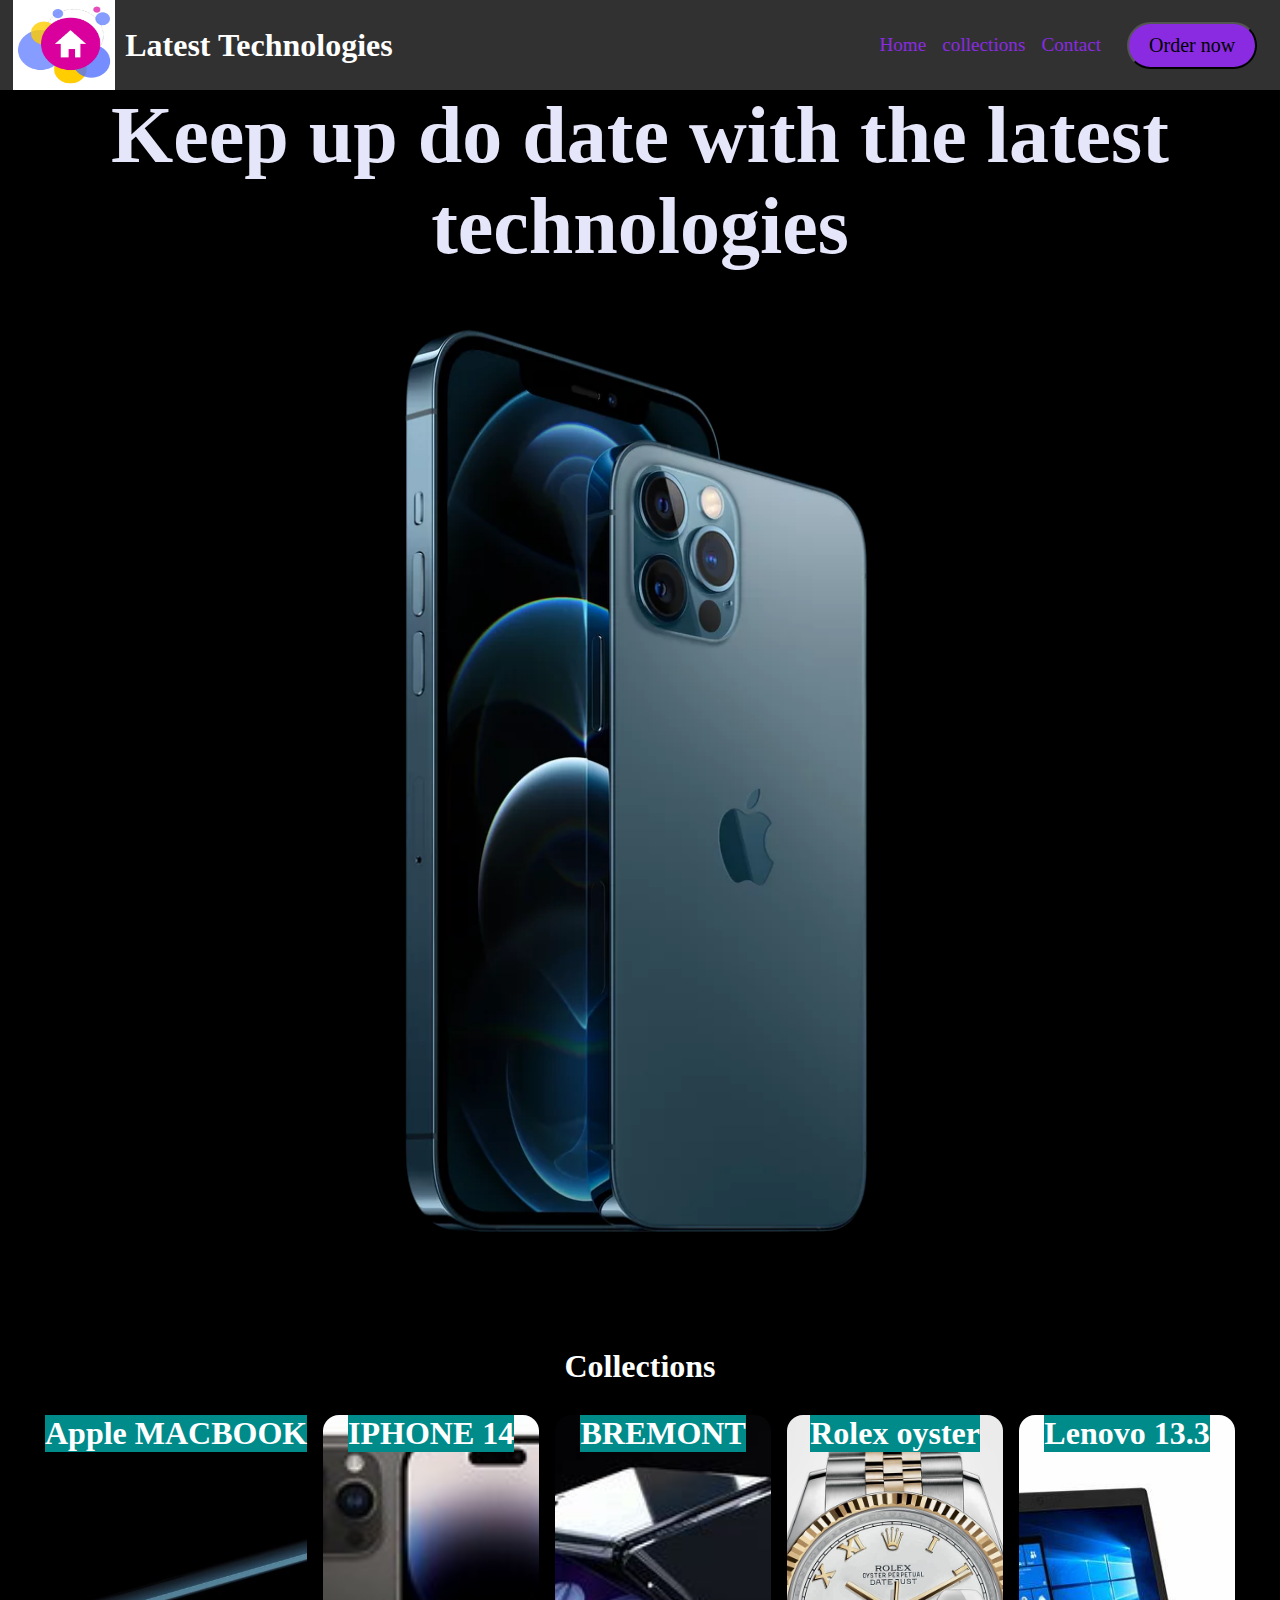
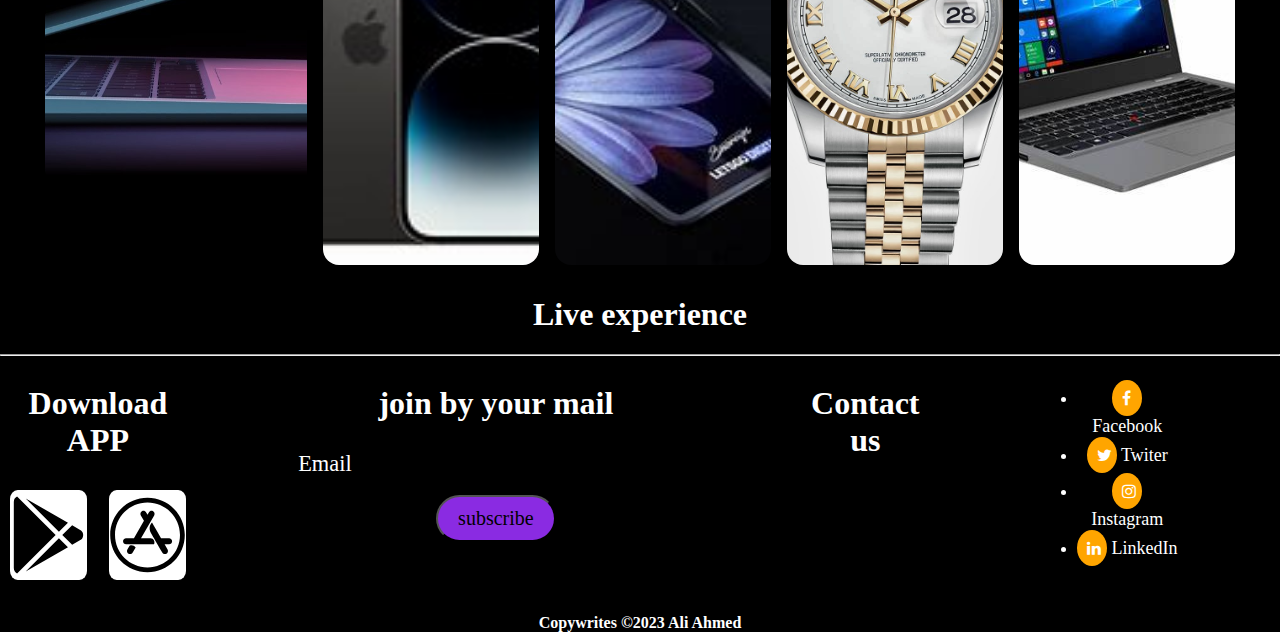
<file: index.html>
<!DOCTYPE html>
<html lang="en">
<head>
    <meta charset="UTF-8">
    <meta http-equiv="X-UA-Compatible" content="IE=edge">
    <title>Landing page</title>
    <link rel="shortcut icon" href="bubbles-1985152_1280.png" type="image/x-icon">
    <link rel="stylesheet" href="style.css">
    <link rel="stylesheet" href="https://cdnjs.cloudflare.com/ajax/libs/font-awesome/4.7.0/css/font-awesome.min.css">
    <script src="https://www.youtube.com/iframe_api"></script>
</head>
<body>
<nav class="title">
    <div class="logo">
        <img class="img" src="bubbles-1985152_1280.png" alt="LOGO">
        <h1 class="label">Latest Technologies</h1>
<!--        display a icon and s m two classes -->
        <button class="btn m">&#9776;</button>

    </div>
    <ul>
        <li><a href ="#centered" >Home</a></li>
        <li><a href="#collections">collections</a></li>
        <li><a href="#contact-us">Contact</a></li>
        <li><button class="btn">Order now</button></li>

    </ul>
</nav>
<section id="centered">
    <div class="section">
        <h1 class="sentence">Keep up do date with the latest technologies </h1>
        <img src="iPhone-12-Pro-Max.webp" class="centerdedimg" >
    </div>

</section>
<section id="collections">
    <h1>Collections</h1>
    <div class="collection">
        <div class="collection_card" id="first" style="background-image: url('/Task1/42996-83574-41919-81308-FF451CE9-9BC9-4455-8D61-843DD540007A-xl-xl.jpg');"> <h1>Apple MACBOOK</h1></div>
        <div class="collection_card" id="second" style="background-image: url('/Task1/th.jpeg');"> <h1>IPHONE 14</h1> </div>
        <div class="collection_card" id="third" style="background-image: url('/Task1/OIP.jpeg');"> <h1>BREMONT</h1> </div>
        <div class="collection_card" id="fourth" style="background-image: url('/Task1/R.jpeg');"> <h1>Rolex oyster </h1> </div>
        <div class="collection_card" id="fifth" style="background-image: url('/Task1/L.jpeg');"> <h1>Lenovo 13.3</h1> </div>
    </div>

</section>
<section id="video">
    <h1>Live experience</h1>
    <div id="player"></div>
</section>
<hr>
<footer>
    <div class="foot-sec">
        <div>
            <h1>Download APP</h1>
            <a href=""><img class="app_download-img" src="google-play.svg" alt="google-play"></a>
            <a href=""><img class="app_download-img" src="app-store.svg" alt="app-store"></a>
        </div>
        <div>
            <h1>join by your mail</h1>
            <div>
                <input type="text" class="form-field" placeholder="Email" name="email" id='email' required />
                <button class="btn" style="margin-top: 1vh;">subscribe</button>
            </div>
        </div>
        <div class="contact" id="contact-us">
            <h1>Contact us</h1>
        </div>
        <ul>
            <li><a href="#" class="fa fa-facebook"></a><a href="" class="social-label"> Facebook</a> </li>
            <li><a href="#" class="fa fa-twitter"></a><a href="" class="social-label"> Twiter</a> </li>
            <li><a href="#" class="fa fa-instagram"></a><a href="" class="social-label"> Instagram</a> </li>
            <li><a href="#" class="fa fa-linkedin"></a><a href="" class="social-label"> LinkedIn</a> </li>
        </ul>
        <div>

        </div>
    </div>
    <h4 style="background-color: black;">Copywrites &copy;2023 Ali Ahmed</h4>
</footer>
<script src="main.js">
</script>
</body>
</html>
</file>
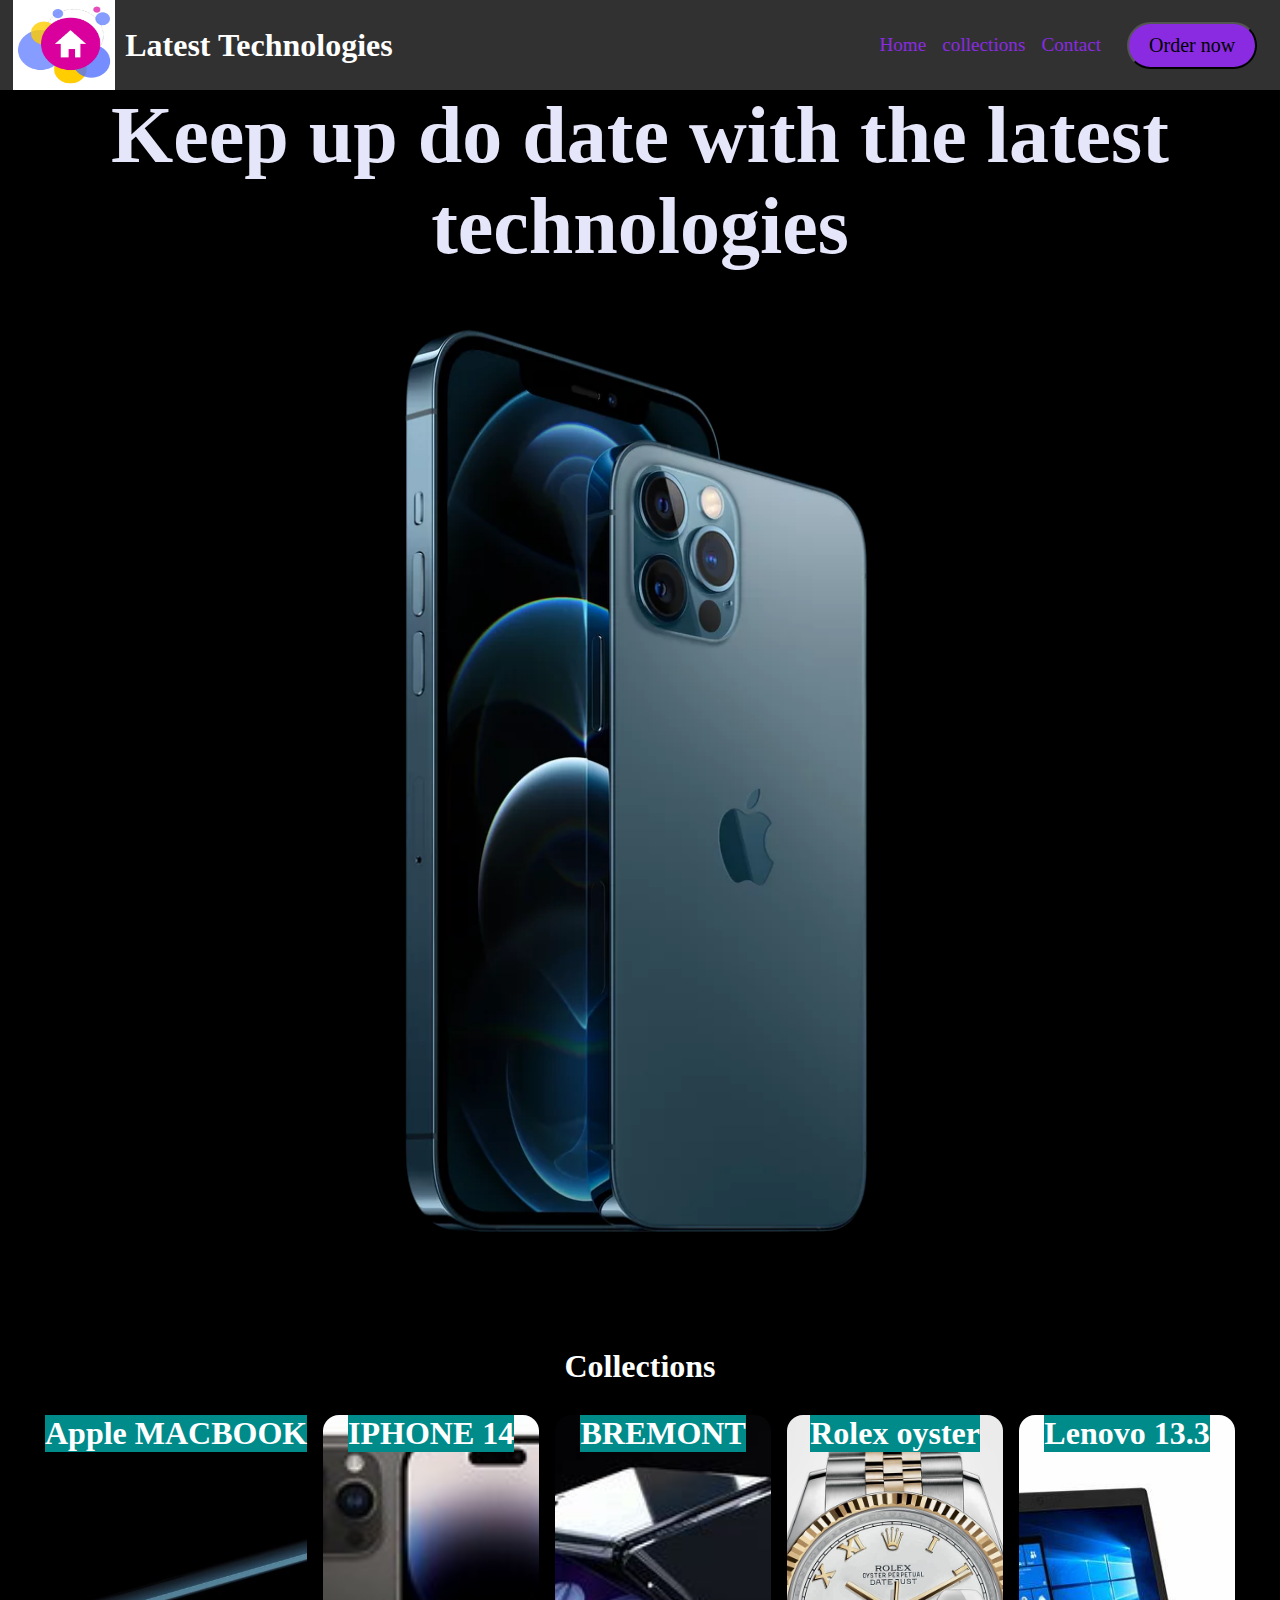
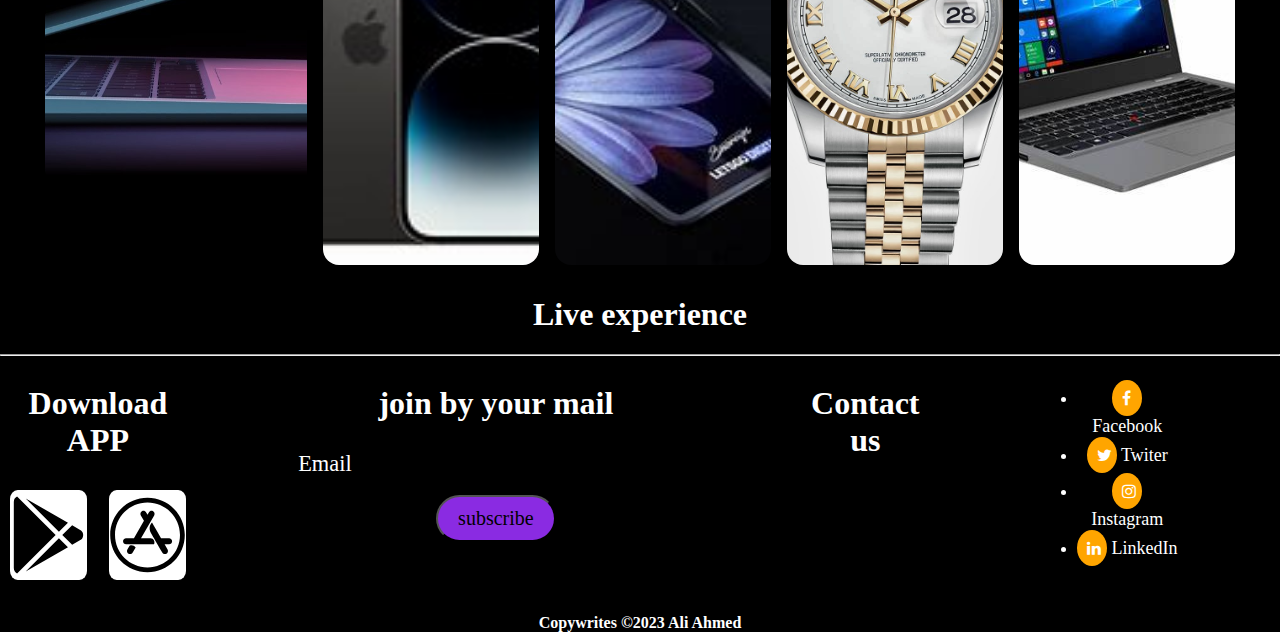
<file: Task1/index.html>
<!DOCTYPE html>
<html lang="en">
<head>
    <meta charset="UTF-8">
    <meta http-equiv="X-UA-Compatible" content="IE=edge">
    <title>Landing page</title>
    <link rel="shortcut icon" href="bubbles-1985152_1280.png" type="image/x-icon">
    <link rel="stylesheet" href="style.css">
    <link rel="stylesheet" href="https://cdnjs.cloudflare.com/ajax/libs/font-awesome/4.7.0/css/font-awesome.min.css">
    <script src="https://www.youtube.com/iframe_api"></script>
</head>
<body>
<nav class="title">
    <div class="logo">
        <img class="img" src="bubbles-1985152_1280.png" alt="LOGO">
        <h1 class="label">Latest Technologies</h1>
<!--        display a icon and s m two classes -->
        <button class="btn m">&#9776;</button>

    </div>
    <ul>
        <li><a href ="#centered" >Home</a></li>
        <li><a href="#collections">collections</a></li>
        <li><a href="#contact-us">Contact</a></li>
        <li><button class="btn">Order now</button></li>

    </ul>
</nav>
<section id="centered">
    <div class="section">
        <h1 class="sentence">Keep up do date with the latest technologies </h1>
        <img src="iPhone-12-Pro-Max.webp" class="centerdedimg" >
    </div>

</section>
<section id="collections">
    <h1>Collections</h1>
    <div class="collection">
        <div class="collection_card" id="first" style="background-image: url('/Task1/42996-83574-41919-81308-FF451CE9-9BC9-4455-8D61-843DD540007A-xl-xl.jpg');"> <h1>Apple MACBOOK</h1></div>
        <div class="collection_card" id="second" style="background-image: url('/Task1/th.jpeg');"> <h1>IPHONE 14</h1> </div>
        <div class="collection_card" id="third" style="background-image: url('/Task1/OIP.jpeg');"> <h1>BREMONT</h1> </div>
        <div class="collection_card" id="fourth" style="background-image: url('/Task1/R.jpeg');"> <h1>Rolex oyster </h1> </div>
        <div class="collection_card" id="fifth" style="background-image: url('/Task1/L.jpeg');"> <h1>Lenovo 13.3</h1> </div>
    </div>

</section>
<section id="video">
    <h1>Live experience</h1>
    <div id="player"></div>
</section>
<hr>
<footer>
    <div class="foot-sec">
        <div>
            <h1>Download APP</h1>
            <a href=""><img class="app_download-img" src="google-play.svg" alt="google-play"></a>
            <a href=""><img class="app_download-img" src="app-store.svg" alt="app-store"></a>
        </div>
        <div>
            <h1>join by your mail</h1>
            <div>
                <input type="text" class="form-field" placeholder="Email" name="email" id='email' required />
                <button class="btn" style="margin-top: 1vh;">subscribe</button>
            </div>
        </div>
        <div class="contact" id="contact-us">
            <h1>Contact us</h1>
        </div>
        <ul>
            <li><a href="#" class="fa fa-facebook"></a><a href="" class="social-label"> Facebook</a> </li>
            <li><a href="#" class="fa fa-twitter"></a><a href="" class="social-label"> Twiter</a> </li>
            <li><a href="#" class="fa fa-instagram"></a><a href="" class="social-label"> Instagram</a> </li>
            <li><a href="#" class="fa fa-linkedin"></a><a href="" class="social-label"> LinkedIn</a> </li>
        </ul>
        <div>

        </div>
    </div>
    <h4 style="background-color: black;">Copywrites &copy;2023 Ali Ahmed</h4>
</footer>
<script src="main.js">
</script>
</body>
</html>
</file>
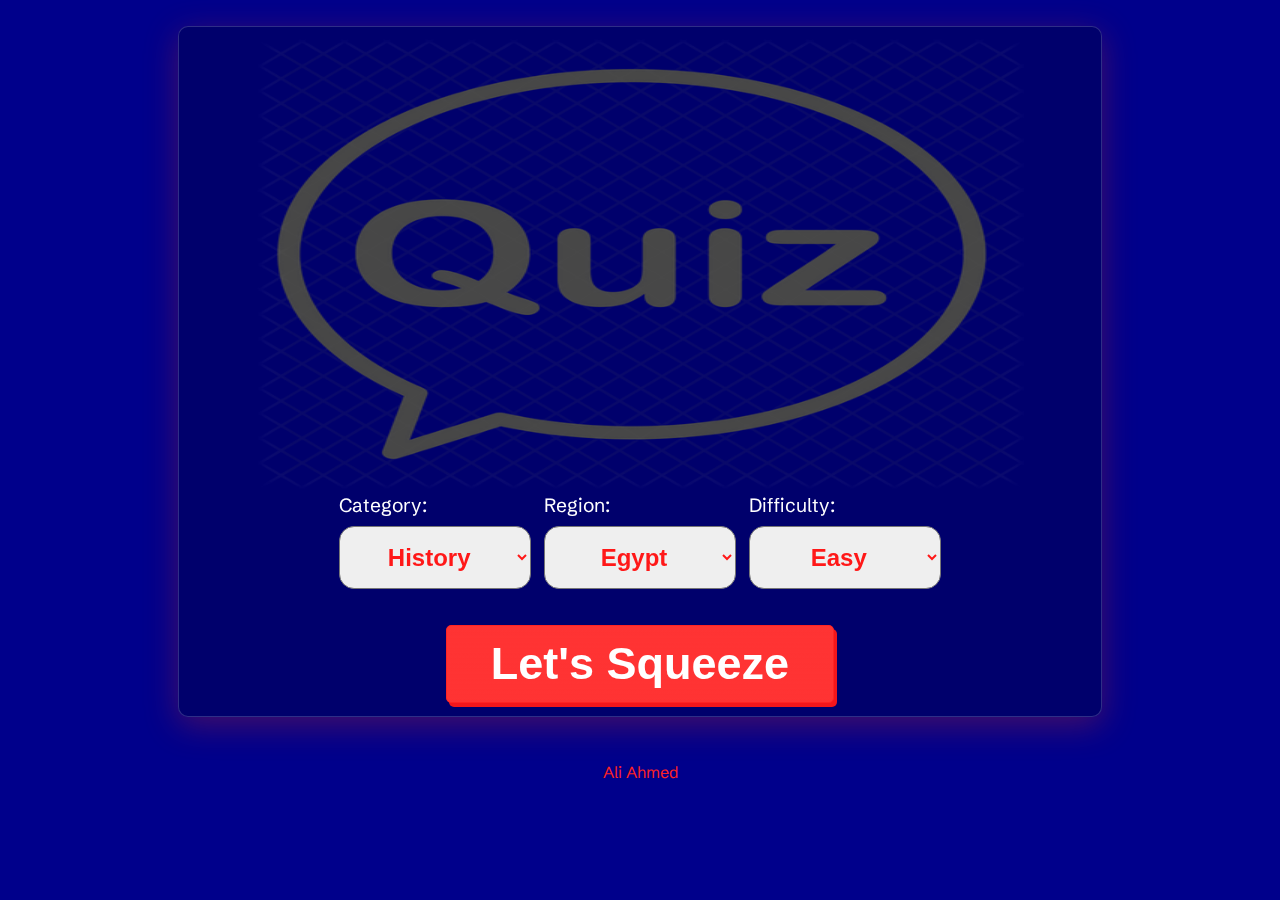
<file: Task2/index.html>
<!DOCTYPE html>
<html lang="en">
<head>
    <meta charset="UTF-8">
    <meta http-equiv="X-UA-Compatible" content="IE=edge">
    <meta name="viewport" content="width=device-width, initial-scale=1.0">
    <title>Quizy Squeezy</title>
    <link rel="stylesheet" href="style.css">
    <link rel="shortcut icon" href="qu.png" type="image/x-icon">
</head>
<body>
<div class="container">
    <img class="banner_img" src="qu.png" alt="logo-img">
    <div class="inputForm">
        <div class="inputBlock">
            <label for="Category">Category:</label>
            <select name="Category" id="Category" >
                <option value="history">History</option>
                <option value="science">Science</option>
                <option value="film">Film & TV</option>
                <option value="music">Music</option>
                <option value="sport_and_leisure">Sport & Leisure</option>
                <option value="general_knowledge">General Knowledge</option>
            </select>
        </div>
        <div class="inputBlock">
            <label for="Region">Region:</label>
            <select name="Region" id="Region">
                <option value="EG">Egypt</option>
                <option value="IN">India</option>
                <option value="US">USA</option>
            </select>
        </div>
        <div class="inputBlock">
            <label for="Difficulty">Difficulty:</label>
            <select name="Difficulty" id="Difficulty">
                <option value="easy">Easy</option>
                <option value="medium">Medium</option>
                <option value="hard">Hard</option>
            </select>
        </div>
    </div>
    <div class="SqueezeButton_section">
        <a class="btn">Let's Squeeze</a>
    </div>
</div>
<div class="submit_section">
    <button class="btn" id="submit"> Submit </button>
    <span class="Qcount"> </span>
</div>
<footer>
    Ali Ahmed </footer>

<script src="main.js"></script>
</body>
</html>
</file>
<file: style.css>
body{
    background-color: black;
    color: white;
    font-family: "Javanese Text";
    margin: 0;
    padding: 0;
    text-align: center;
}
nav{
    display: flex;
    justify-content: space-between;
    align-items: center;
    background-color: #313131;
    color: #fff;
    padding: 0% 1vw;
    position: fixed;
    top: 0;
    left: 0;
    width: 100%;

}
.scrolled{
    background-color: rgba(0,0,0,0.7);
    box-shadow: 0 2px 4px rgba(0,0,0,0.3);
}
nav label{
    font-size: 2rem;
    cursor: pointer;

}
nav ul{
    display: flex;
    list-style: none;
    align-items: center;
    margin: 0 2vw;
    padding: 0;
    font-size: larger;

}
nav .img{
    width: 8vw;
    height: 10vh;
}
nav .logo{
    display: flex;
    align-items: center;
}
nav .logo .label{
font-family: Aldhabi;
    padding: 0%;
    margin: 10px;
}
nav ul li{
    margin-left: 1rem;
}
nav ul li a{
    color: blueviolet;
    text-decoration: none;
    transition: 1s;
}
nav ul:hover li a{
    opacity: 0.3;
    filter: blur(4px);
}
nav ul li a:hover{
    position: relative;
    color: white;
    transform: scale(2);
    opacity: 1;
    filter: blur(0);
}
#player{
    width: 100%;

}
.btn{
    -webkit-border-radius: 28px;
    -moz-border-radius: 28px;
    border-radius: 28px;
    font-family: "Baskerville Old Face";
    color: black;
    font-size: 20px;
    background: blueviolet;
    margin: 10px;
    padding: 10px 20px 10px 20px;
    text-decoration: none;
}
.btn:hover{
    background: white;
    text-decoration: none;
}
.m{
    display: none;
    margin-right: 1vw;
}
.section{
    margin-top: 10vh;
    text-align: center;
}
.section .sentence{
    font-size: 80px;
    font-weight: bolder;
    color: lavender;
    margin: auto auto auto;
}
.centerdedimg{
    width: 50%
}
.collection{
    padding: 1vh 5vh;
    display: flex;
    justify-content: center;
    height: 50vh;
    gap: 1rem;
}
.collection_card{
    flex: 1;
    border-radius: 1rem;
    background-position: center;
    background-repeat: no-repeat;
    background-size: auto 100%;
    transition: all 0.8s cubic-bezier(0.25,0.4,0.45,1.4);
}
.collection_card h1{
    width: max-content;
    color: white;
    font-weight: bolder;
    margin: auto ;
    padding: initial;
    background-color: darkcyan;
}
.collection_card:hover {
    flex: 5;
    transform: scale(1.2);
}
.collection_card:hover h1{
    color: black;
    background-color: white;
    margin-left: 8vw;
}
.tv{
    width: 90vw;
    height: 60vh;
}
footer{
    text-align: center;
    background-color: #000000;
    margin-bottom: auto ;
    font-size: medium;
    margin-bottom: -3vh;
}
.foot-sec{
    display: flex;
    justify-content: center;
    gap: 8vw;
}
.contact ul{
text-align: left;
}
.app_download-img{
    width: 6vw;
    height: 10vh;
    margin: 1vh;
    background-color: white;
    border-radius: 10%;
}
.social-label{
    text-decoration: none;
    font-size: large;
    color: white;
}
.social-label:hover{
    color: blueviolet;
}
.fa{
    padding: 10px;
    font-size: 50px;
    width: 10px;
    text-align: left;
    text-decoration: none;
    border-radius: 50%;
}
.fa:hover{
    opacity: 0.8;
}
.fa-facebook{
    background: orange;
    color: white;
}
.fa-instagram{
    background: orange;
    color: white;
}
.fa-linkedin{
    background: orange;
    color: white;
}
.fa-twitter{
    background: orange;
    color: white;
}
.form-field{
    font-family: inherit;
    width: 100%;
    border: 0;
    border-bottom: 2px solid black;
    outline: 0;
    font-size: 1.4rem;
    color: #fff;
    padding: 7px 0;
    background: transparent;
    transition: border-left-color 0.2s;
}
.form-field::placeholder{
    color: white;
}
.form-field::placeholder~shown~.form_label{
    font-size: 1.4rem;
    cursor: text;
    top: 20px;
}
.form_label{
    position: absolute;
    top: 0;
    display: block;
    transition: 0.2s;
    font-size: 2rem;
    color: orange;
}
.form-field:focus{
    padding-bottom: 6px;
    font-weight: 800;
    border-width: 3px;
    border-image: linear-gradient(to right,black,blueviolet);
    border-image-slice:1 ;
}
.form-field:focus ~ .form_label{
    position: absolute;
    top: 0;
    display: block;
    transition: 0.2s;
    font-size: 1rem;
    color: blue;
    font-weight: 800;
}
.form-field:required,.form-field:invalid{
    box-shadow: none;
}
@media screen and (max-width: 500px){
    nav {
        flex-direction: column;
        align-items: center;
    }
    nav ul {
        flex-direction: column;
        align-items: center;
        width: 100%;
        display: none;
        margin-top: 1rem;
    }
    nav ul li {
        margin: 0;
        width: 100%;
        text-align: left;
        background-color: #000;
    }
    nav ul li :hover {
        background-color: #eb661b;
        color: #fff;
    }
    nav ul li a:hover {
        color: #fff;
        text-decoration: none;
    }
    nav ul:hover li a {
        opacity: 0.4;
        filter: blur(2px);
    }
    nav ul li a:hover {
        position: relative;
        color: #fff;
        transform: scale(1);
        opacity: 1;
        filter: blur(0);
    }
    nav ul li a {
        padding: 1rem;
        width: 100%;
        display: block;
        border-bottom: 1px solid #fff;
    }
    .m {
        display: flex;
        margin-left: 4vw;
    }
    .section .sentence {
        font-size: 50px;
    }
    nav .img {
        width: 20vw;
        height: 10vh;
    }
    .collection {
        padding: 1vh 2vh;
        display: flex;
        justify-content: center;
        height: 17vh;
        gap: 0.5rem;
    }
    .collection_card {
        flex: 1;
        border-radius: 1rem;
        background-position: center;
        background-repeat: no-repeat;
        background-size: 100% 100%;
        transition: all 0.8s cubic-bezier(0.25, 0.4, 0.45, 1.4);
    }
    .collection_card:hover {
        flex: 5;
        transform: scale(1.1);
    }
    .collection_card:hover h1 {
        color: #000;
        background-color: #fff ;
        margin-left: 1vw;
    }
    .footer-section {
        flex-direction: column;
        padding: 0 3vw;

    }
    .app_download-img{
        width: 20vw;
        height: 15vh;
        margin: 1vh;
    }
}
</file>
<file: Task1/style.css>
body{
    background-color: black;
    color: white;
    font-family: "Javanese Text";
    margin: 0;
    padding: 0;
    text-align: center;
}
nav{
    display: flex;
    justify-content: space-between;
    align-items: center;
    background-color: #313131;
    color: #fff;
    padding: 0% 1vw;
    position: fixed;
    top: 0;
    left: 0;
    width: 100%;

}
.scrolled{
    background-color: rgba(0,0,0,0.7);
    box-shadow: 0 2px 4px rgba(0,0,0,0.3);
}
nav label{
    font-size: 2rem;
    cursor: pointer;

}
nav ul{
    display: flex;
    list-style: none;
    align-items: center;
    margin: 0 2vw;
    padding: 0;
    font-size: larger;

}
nav .img{
    width: 8vw;
    height: 10vh;
}
nav .logo{
    display: flex;
    align-items: center;
}
nav .logo .label{
font-family: Aldhabi;
    padding: 0%;
    margin: 10px;
}
nav ul li{
    margin-left: 1rem;
}
nav ul li a{
    color: blueviolet;
    text-decoration: none;
    transition: 1s;
}
nav ul:hover li a{
    opacity: 0.3;
    filter: blur(4px);
}
nav ul li a:hover{
    position: relative;
    color: white;
    transform: scale(2);
    opacity: 1;
    filter: blur(0);
}
#player{
    width: 100%;

}
.btn{
    -webkit-border-radius: 28px;
    -moz-border-radius: 28px;
    border-radius: 28px;
    font-family: "Baskerville Old Face";
    color: black;
    font-size: 20px;
    background: blueviolet;
    margin: 10px;
    padding: 10px 20px 10px 20px;
    text-decoration: none;
}
.btn:hover{
    background: white;
    text-decoration: none;
}
.m{
    display: none;
    margin-right: 1vw;
}
.section{
    margin-top: 10vh;
    text-align: center;
}
.section .sentence{
    font-size: 80px;
    font-weight: bolder;
    color: lavender;
    margin: auto auto auto;
}
.centerdedimg{
    width: 50%
}
.collection{
    padding: 1vh 5vh;
    display: flex;
    justify-content: center;
    height: 50vh;
    gap: 1rem;
}
.collection_card{
    flex: 1;
    border-radius: 1rem;
    background-position: center;
    background-repeat: no-repeat;
    background-size: auto 100%;
    transition: all 0.8s cubic-bezier(0.25,0.4,0.45,1.4);
}
.collection_card h1{
    width: max-content;
    color: white;
    font-weight: bolder;
    margin: auto ;
    padding: initial;
    background-color: darkcyan;
}
.collection_card:hover {
    flex: 5;
    transform: scale(1.2);
}
.collection_card:hover h1{
    color: black;
    background-color: white;
    margin-left: 8vw;
}
.tv{
    width: 90vw;
    height: 60vh;
}
footer{
    text-align: center;
    background-color: #000000;
    margin-bottom: auto ;
    font-size: medium;
    margin-bottom: -3vh;
}
.foot-sec{
    display: flex;
    justify-content: center;
    gap: 8vw;
}
.contact ul{
text-align: left;
}
.app_download-img{
    width: 6vw;
    height: 10vh;
    margin: 1vh;
    background-color: white;
    border-radius: 10%;
}
.social-label{
    text-decoration: none;
    font-size: large;
    color: white;
}
.social-label:hover{
    color: blueviolet;
}
.fa{
    padding: 10px;
    font-size: 50px;
    width: 10px;
    text-align: left;
    text-decoration: none;
    border-radius: 50%;
}
.fa:hover{
    opacity: 0.8;
}
.fa-facebook{
    background: orange;
    color: white;
}
.fa-instagram{
    background: orange;
    color: white;
}
.fa-linkedin{
    background: orange;
    color: white;
}
.fa-twitter{
    background: orange;
    color: white;
}
.form-field{
    font-family: inherit;
    width: 100%;
    border: 0;
    border-bottom: 2px solid black;
    outline: 0;
    font-size: 1.4rem;
    color: #fff;
    padding: 7px 0;
    background: transparent;
    transition: border-left-color 0.2s;
}
.form-field::placeholder{
    color: white;
}
.form-field::placeholder~shown~.form_label{
    font-size: 1.4rem;
    cursor: text;
    top: 20px;
}
.form_label{
    position: absolute;
    top: 0;
    display: block;
    transition: 0.2s;
    font-size: 2rem;
    color: orange;
}
.form-field:focus{
    padding-bottom: 6px;
    font-weight: 800;
    border-width: 3px;
    border-image: linear-gradient(to right,black,blueviolet);
    border-image-slice:1 ;
}
.form-field:focus ~ .form_label{
    position: absolute;
    top: 0;
    display: block;
    transition: 0.2s;
    font-size: 1rem;
    color: blue;
    font-weight: 800;
}
.form-field:required,.form-field:invalid{
    box-shadow: none;
}
@media screen and (max-width: 500px){
    nav {
        flex-direction: column;
        align-items: center;
    }
    nav ul {
        flex-direction: column;
        align-items: center;
        width: 100%;
        display: none;
        margin-top: 1rem;
    }
    nav ul li {
        margin: 0;
        width: 100%;
        text-align: left;
        background-color: #000;
    }
    nav ul li :hover {
        background-color: #eb661b;
        color: #fff;
    }
    nav ul li a:hover {
        color: #fff;
        text-decoration: none;
    }
    nav ul:hover li a {
        opacity: 0.4;
        filter: blur(2px);
    }
    nav ul li a:hover {
        position: relative;
        color: #fff;
        transform: scale(1);
        opacity: 1;
        filter: blur(0);
    }
    nav ul li a {
        padding: 1rem;
        width: 100%;
        display: block;
        border-bottom: 1px solid #fff;
    }
    .m {
        display: flex;
        margin-left: 4vw;
    }
    .section .sentence {
        font-size: 50px;
    }
    nav .img {
        width: 20vw;
        height: 10vh;
    }
    .collection {
        padding: 1vh 2vh;
        display: flex;
        justify-content: center;
        height: 17vh;
        gap: 0.5rem;
    }
    .collection_card {
        flex: 1;
        border-radius: 1rem;
        background-position: center;
        background-repeat: no-repeat;
        background-size: 100% 100%;
        transition: all 0.8s cubic-bezier(0.25, 0.4, 0.45, 1.4);
    }
    .collection_card:hover {
        flex: 5;
        transform: scale(1.1);
    }
    .collection_card:hover h1 {
        color: #000;
        background-color: #fff ;
        margin-left: 1vw;
    }
    .footer-section {
        flex-direction: column;
        padding: 0 3vw;

    }
    .app_download-img{
        width: 20vw;
        height: 15vh;
        margin: 1vh;
    }
}
</file>
<file: Task2/style.css>
@import url('https://fonts.googleapis.com/css2?family=Schibsted+Grotesk&display=swap');

body{
    background-color: darkblue;
    font-family: 'Schibsted Grotesk', sans-serif;
    color: white;
    margin: 0%;
    padding: 0%;
    text-align: center;
}
.container{
    text-align: center;
    width: fit-content;
    max-width: 95vw;
    min-width: 70vw;
    padding: 1%;
    margin: 2% auto;
    background: rgba(0, 0, 0, 0.219);
    box-shadow: 0 8px 32px 0 rgba(189, 42, 42, 0.37);
    backdrop-filter: blur( 10.5px );
    -webkit-backdrop-filter: blur( 10.5px );
    border-radius: 10px;
    border: 1px solid rgba( 255, 255, 255, 0.18 );
}
.container .banner_img{
    width: 60vw;
    height: 50vh;
}
.inputForm{
    display: flex;
    align-items: center;
    justify-content: center;
    gap: 1vw;
}
.inputForm select{
    width: 15vw;
    height: 7vh;
    border-radius: 15px;
    font-size: x-large;
    font-weight: bolder;
    color: #ff1818;
    text-align: center;
}

.inputBlock{
    display: flex;
    flex-direction: column;
    text-align: left;
    gap: 1vh;
}
.inputBlock label{
    font-size: larger;

}

.btn {
    box-shadow: 3px 4px 0px 0px #ff1717f3;
    background:linear-gradient(to bottom, #ff3333b9 5%, #FF3333 100%);
    background-color:#FF3333;
    border-radius:5px;
    border:1px solid #ff2323;
    display:inline-block;
    cursor:pointer;
    color:#ffffff;
    font-family:Arial;
    font-size:45px;
    font-weight:bold;
    padding:12px 44px;
    text-decoration:none;
    text-shadow:0px 1px 0px #FF3333;
    margin-top: 4vh;
}
.SqueezeButton_section{
    display: flex;
    gap: 2vw;
    justify-content: center;
    align-items: end;
}
.loaderImg{
    border: 10px solid #f3f3f3; /* Light grey */
    border-top: 10px solid #ff1b1b; /* red */
    border-radius: 50%;
    width: 40px;
    height: 40px;
    animation: spin 2s linear infinite; /* Apply animation */
}

@keyframes spin {
    0% { transform: rotate(0deg); } /* Start position */
    100% { transform: rotate(360deg); } /* End position */
}
.btn:hover {
    background:linear-gradient(to bottom, #ff1b1b 5%, #FF3333 100%);
    background-color:#ff1818;
}
.btn:active {
    position:relative;
    top:1px;
}

/* footer */
footer{
    width: 100%;
    color: #ff2323;
    font-size: medium;
    margin-top: 5vh;
}

/* question page */
.Qindex{
    border: 5px solid white;
    padding: 1% 2%;
    width: fit-content;
    margin: 0% auto;
    border-radius: 15px;
    background-color: #FF3333;
}
.answers{
    display: flex;
    flex-direction: column;
    width: 40vw;
    margin: 0% auto;

}
.answers .answer{
    background: rgba( 255, 255, 255, 0.6 );
    box-shadow: 0 8px 30px 0 rgba(250, 9, 9, 0.37);
    backdrop-filter: blur( 8px );
    -webkit-backdrop-filter: blur( 8px );
    border-radius: 10px;
    border: 1px solid rgba( 255, 255, 255, 0.18 );
    text-align: left;
    margin-top: 2vh;
    padding: 1%;
    font-size: xx-large;
    color: black;
    font-weight: bolder;
}
.answer input{
    width: 4vw;
    height: 4vh;
    color: #ff1b1b;
}
.answer:hover {
    cursor: pointer;
    position:relative;
    top:1px;
    left: 5px;
    background: rgba(255, 37, 37, 0.767);
    border: 3px solid rgb(255, 255, 255);
    color: white;
}
.Qcount{
    margin-left: 2vw;
    font-size: medium;
}
.finish_section{
    text-align: center;
    padding: 0vh 3vh;
}
.finish_img{
    width: 80vw;
    height: 50vh;
}


@media screen and (max-width:650px) {
    .container{
        margin: 2% auto;
        height: fit-content;
        padding: 5vh 2vw;
    }
    .container .banner_img{
        width: 90vw;
        height: 50vh;
    }
    .btn{
        font-size: 35px;
    }
    .inputForm{
        gap: 3vw;
    }
    .inputForm select{
        width: 27vw;
        height: 7vh;
        border-radius: 15px;
        font-size: large;
        font-weight: bolder;
        color: #ff1818;
        text-align: center;
    }
    .answers{
        width: 95vw;
        height: fit-content;

    }
    .answers .answer{
        height: fit-content;
    }
    .loaderImg{
        width: 20px;
        height: 20px;
    }
    .SqueezeButton_section{
        gap: 4vw;
        align-items: center;
    }
    .finish_img{
        width: 90vw;
        height: 30vh;
    }
}
</file>
